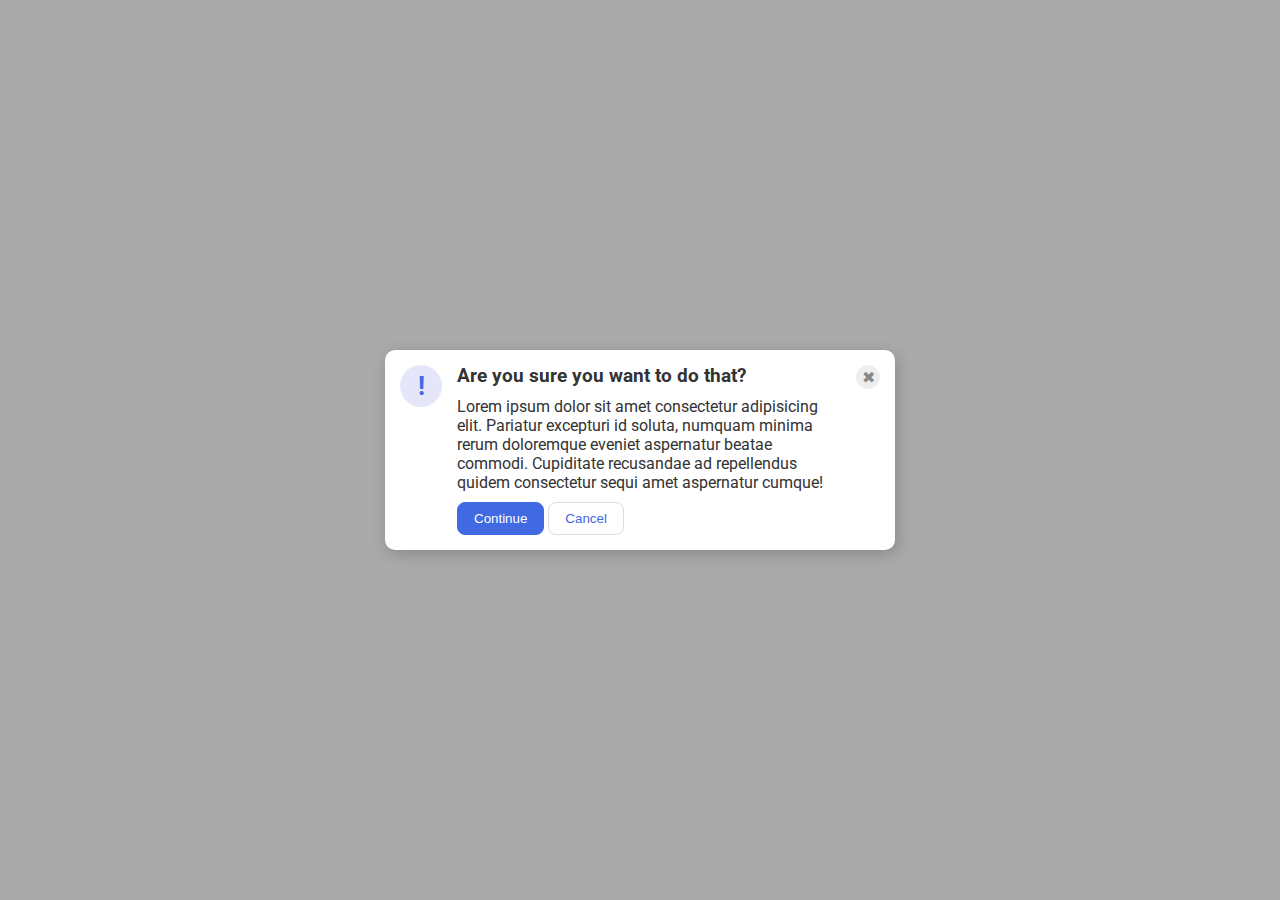
<file: flex/05-flex-modal/index.html>
<!DOCTYPE html>
<html lang="en">
  <head>
    <meta charset="UTF-8">
    <meta http-equiv="X-UA-Compatible" content="IE=edge">
    <meta name="viewport" content="width=device-width, initial-scale=1.0">
    <link rel="stylesheet" href="style.css">
    <title>Modal</title>
  </head>
  <body>
    <div class="modal">
      <div class="icon">!</div>

      <div class="flex">
        <div class="header"><h3>Are you sure you want to do that?</h3></div>
        <div class="text">Lorem ipsum dolor sit amet consectetur adipisicing elit. Pariatur excepturi id soluta, numquam minima rerum doloremque eveniet aspernatur beatae commodi. Cupiditate recusandae ad repellendus quidem consectetur sequi amet aspernatur cumque!</div>
        <div class="button-wrap">
          <button class="continue">Continue</button>
          <button class="cancel">Cancel</button>
        </div>
        
      </div>
      <button class="close-button">✖</button>
    </div>
  </body>
</html>
</file>
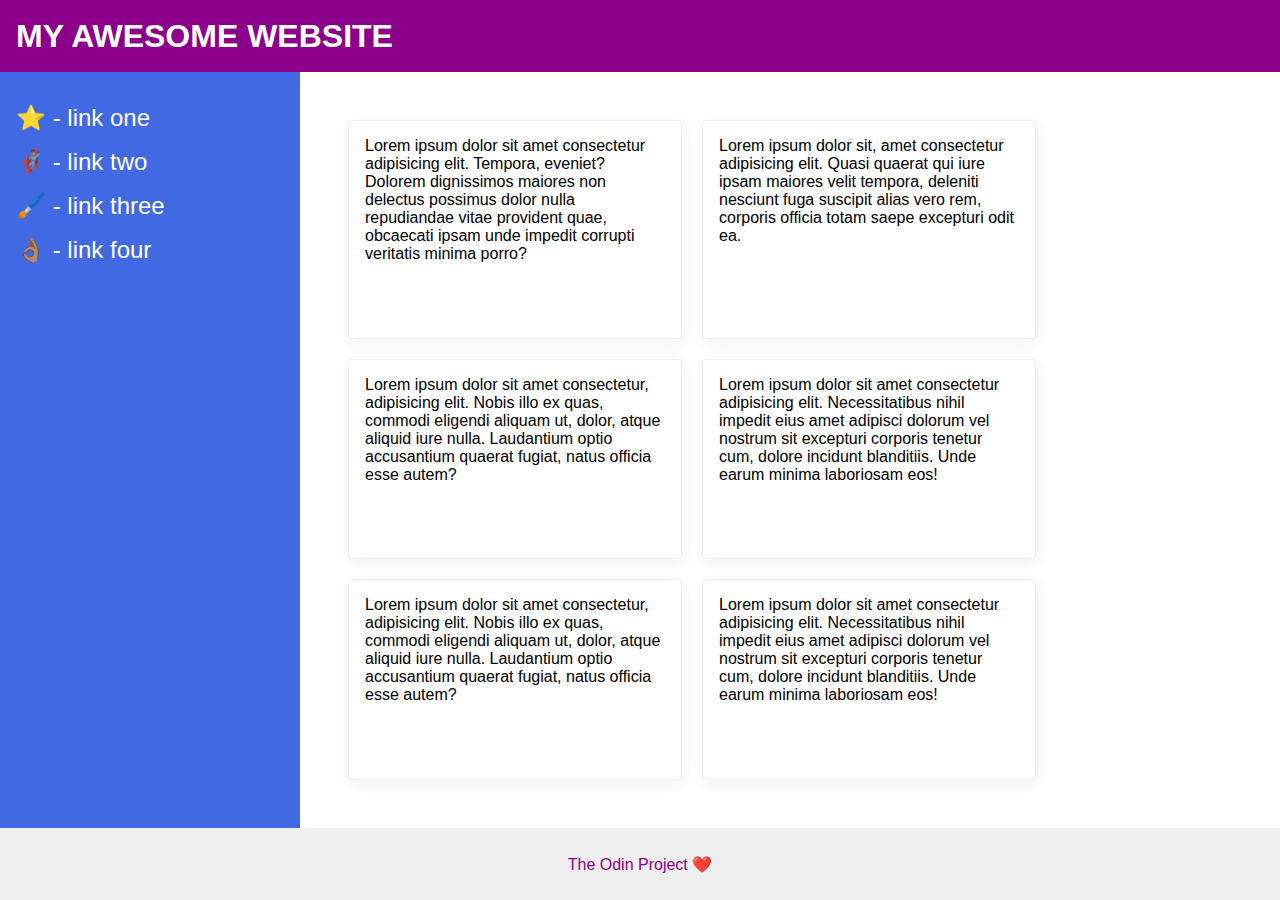
<file: flex/07-flex-layout-2/index.html>
<!DOCTYPE html>
<html lang="en">
  <head>
    <meta charset="UTF-8">
    <meta http-equiv="X-UA-Compatible" content="IE=edge">
    <meta name="viewport" content="width=device-width, initial-scale=1.0">
    <title>The Holy Grail</title>
    <link rel="stylesheet" href="style.css">
  </head>
  <body>
    <div class="header">
      MY AWESOME WEBSITE
    </div>
    
    <div class="main">
      <div class="sidebar">
        <ul>
          <li><a href="#">⭐ - link one</a></li>
          <li><a href="#">🦸🏽‍♂️ - link two</a></li>
          <li><a href="#">🖌️ - link three</a></li>
          <li><a href="#">👌🏽 - link four</a></li>
        </ul>
      </div>
  
      <div class="card-wrap">
        <div class="card">Lorem ipsum dolor sit amet consectetur adipisicing elit. Tempora, eveniet? Dolorem dignissimos maiores non delectus possimus dolor nulla repudiandae vitae provident quae, obcaecati ipsam unde impedit corrupti veritatis minima porro?</div>
        <div class="card">Lorem ipsum dolor sit, amet consectetur adipisicing elit. Quasi quaerat qui iure ipsam maiores velit tempora, deleniti nesciunt fuga suscipit alias vero rem, corporis officia totam saepe excepturi odit ea.</div>
        <div class="card">Lorem ipsum dolor sit amet consectetur, adipisicing elit. Nobis illo ex quas, commodi eligendi aliquam ut, dolor, atque aliquid iure nulla. Laudantium optio accusantium quaerat fugiat, natus officia esse autem?</div>
        <div class="card">Lorem ipsum dolor sit amet consectetur adipisicing elit. Necessitatibus nihil impedit eius amet adipisci dolorum vel nostrum sit excepturi corporis tenetur cum, dolore incidunt blanditiis. Unde earum minima laboriosam eos!</div>
        <div class="card">Lorem ipsum dolor sit amet consectetur, adipisicing elit. Nobis illo ex quas, commodi eligendi aliquam ut, dolor, atque aliquid iure nulla. Laudantium optio accusantium quaerat fugiat, natus officia esse autem?</div>
        <div class="card">Lorem ipsum dolor sit amet consectetur adipisicing elit. Necessitatibus nihil impedit eius amet adipisci dolorum vel nostrum sit excepturi corporis tenetur cum, dolore incidunt blanditiis. Unde earum minima laboriosam eos!</div>
      </div>
    </div>
    
    <div class="footer">
      The Odin Project ❤️
    </div>
  </body>
</html>
</file>
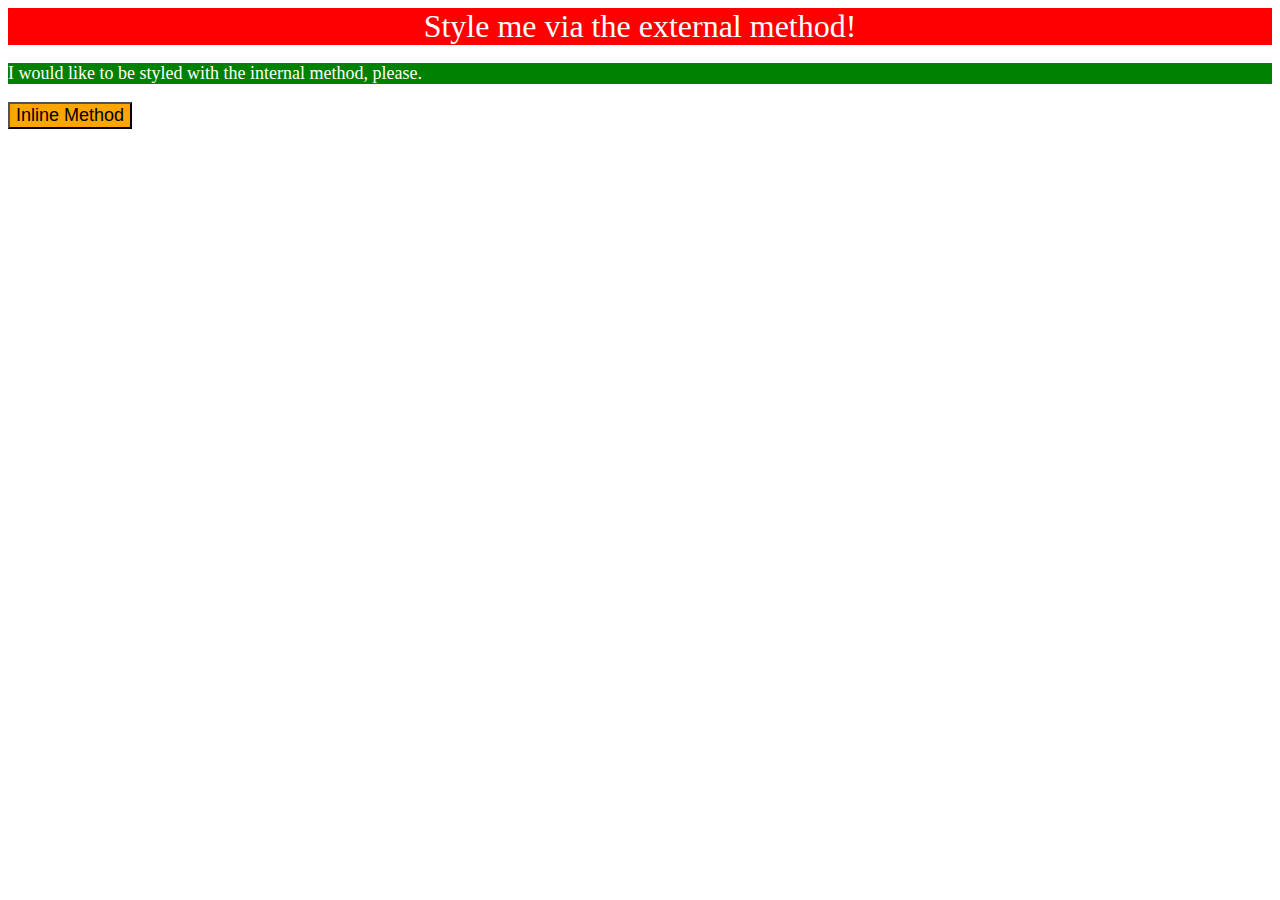
<file: foundations/01-css-methods/index.html>
<!DOCTYPE html>
<html lang="en">
  <head>
    <meta charset="UTF-8">
    <meta http-equiv="X-UA-Compatible" content="IE=edge">
    <meta name="viewport" content="width=device-width, initial-scale=1.0">
    <link rel="stylesheet" href="style.css">
    <title>Methods for Adding CSS</title>
    <style>
      p {
        background-color: green;
        color: white;
        font-size: 18px;
      }
    </style>
  </head>
  <body>
    <div>Style me via the external method!</div>
    <p>I would like to be styled with the internal method, please.</p>
    <button style="background-color: orange; font-size: 18px;">Inline Method</button>
  </body>
</html>
</file>
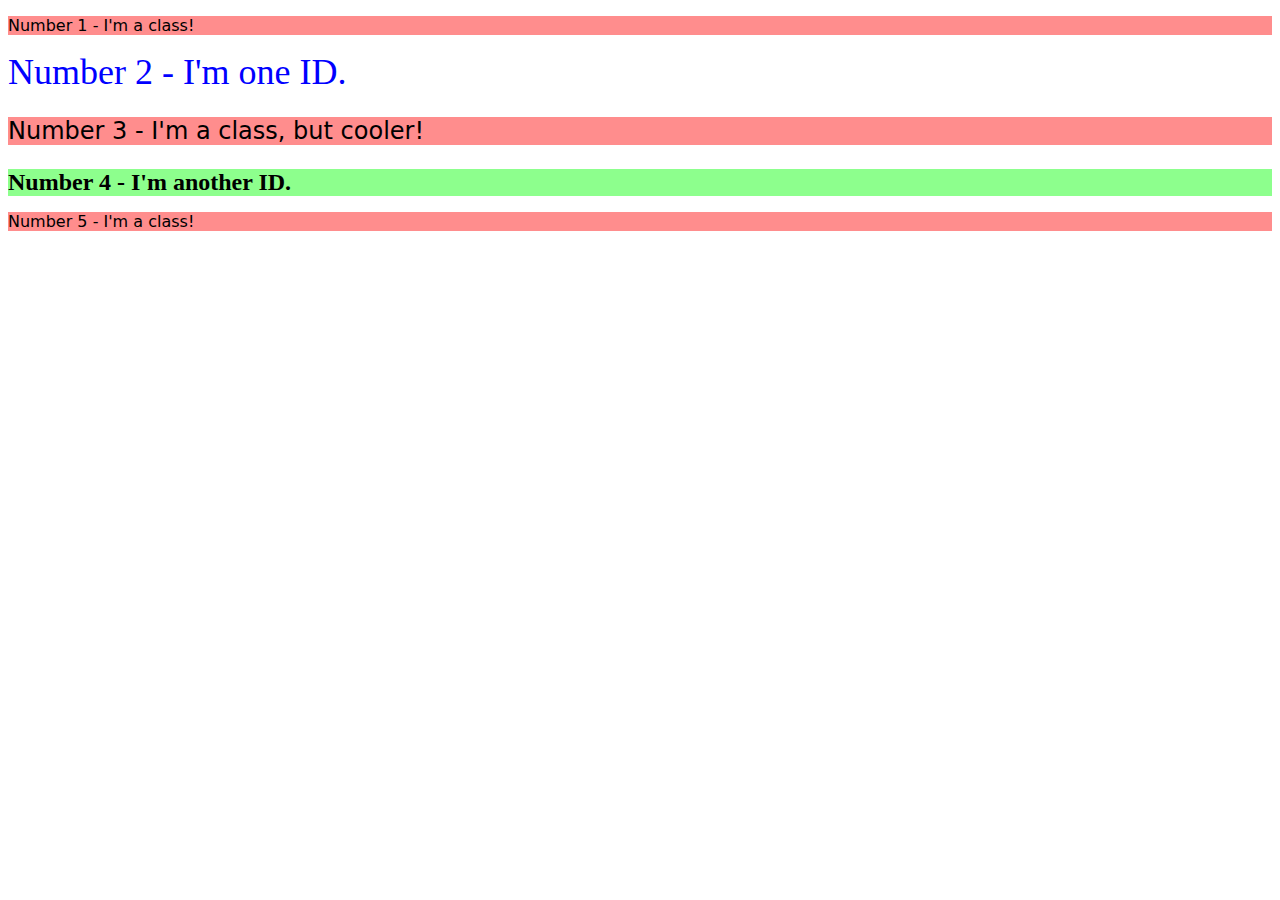
<file: foundations/02-class-id-selectors/index.html>
<!DOCTYPE html>
<html lang="en">
  <head>
    <meta charset="UTF-8">
    <meta http-equiv="X-UA-Compatible" content="IE=edge">
    <meta name="viewport" content="width=device-width, initial-scale=1.0">
    <title>Class and ID Selectors</title>
    <link rel="stylesheet" href="style.css">
  </head>
  <body>
    <p class="odd">Number 1 - I'm a class!</p>
    <div id="second">Number 2 - I'm one ID.</div>
    <p class="odd third">Number 3 - I'm a class, but cooler!</p>
    <div id="fourth">Number 4 - I'm another ID.</div>
    <p class="odd">Number 5 - I'm a class!</p>
  </body>
</html>
</file>
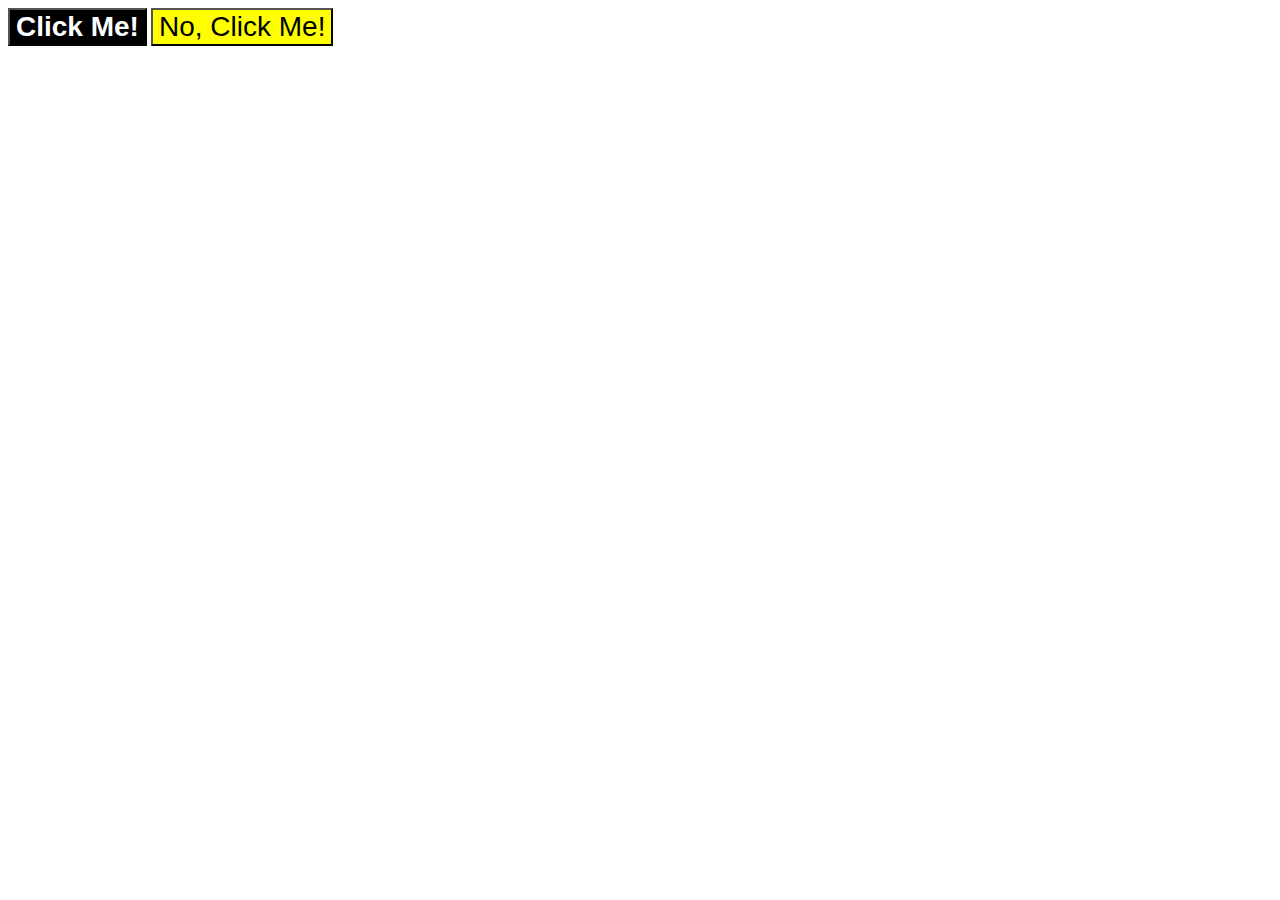
<file: foundations/03-grouping-selectors/index.html>
<!DOCTYPE html>
<html lang="en">
  <head>
    <meta charset="UTF-8">
    <meta http-equiv="X-UA-Compatible" content="IE=edge">
    <meta name="viewport" content="width=device-width, initial-scale=1.0">
    <title>Grouping Selectors</title>
    <link rel="stylesheet" href="style.css">
  </head>
  <body>
    <button class="first">Click Me!</button>
    <button class="second">No, Click Me!</button>
  </body>
</html>
</file>
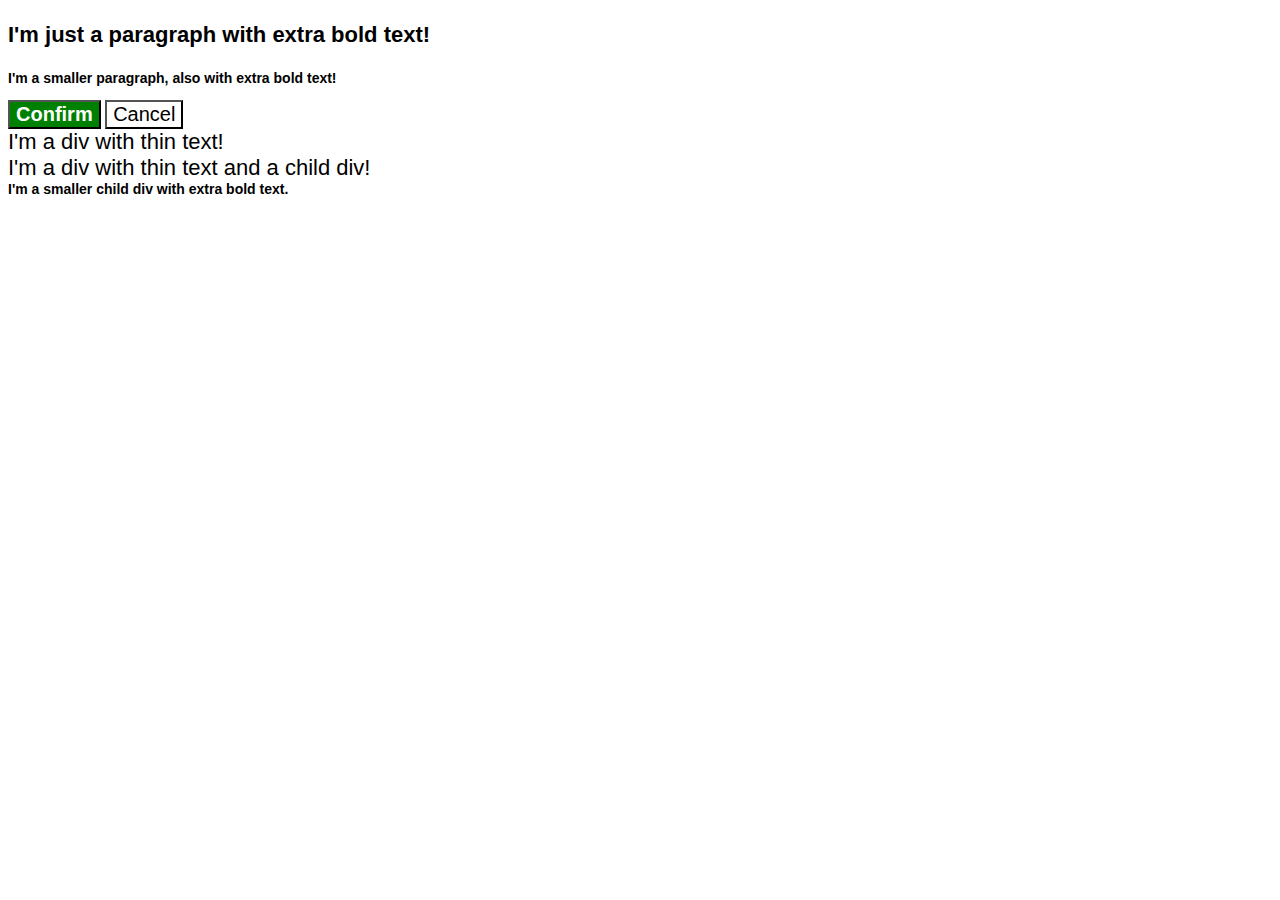
<file: foundations/06-cascade-fix/index.html>
<!DOCTYPE html>
<html lang="en">
  <head>
    <meta charset="UTF-8">
    <meta http-equiv="X-UA-Compatible" content="IE=edge">
    <meta name="viewport" content="width=device-width, initial-scale=1.0">
    <title>Fix the Cascade</title>
    <link rel="stylesheet" href="style.css">
  </head>
  <body>
    <p class="para">I'm just a paragraph with extra bold text!</p>
    <p class="para small-para">I'm a smaller paragraph, also with extra bold text!</p>

    <button id="confirm-button" class="button confirm">Confirm</button>
    <button id="cancel-button" class="button cancel">Cancel</button>

    <div class="text">I'm a div with thin text!</div>
    <div class="text">I'm a div with thin text and a child div!
      <div class="text child">I'm a smaller child div with extra bold text.</div>
    </div> 
  </body>
</html>
</file>
<file: flex/05-flex-modal/style.css>
@import url('https://fonts.googleapis.com/css2?family=Roboto:wght@400;700&display=swap');

html, body {
  height: 100%;
}

body {
  font-family: Roboto, sans-serif;
  margin: 0;
  background: #aaa;
  color: #333;
  /* I'll give you this one for free lol */
  display: flex;
  align-items: center;
  justify-content: center;
}

.modal {
  background: white;
  width: 480px;
  border-radius: 10px;
  box-shadow: 2px 4px 16px rgba(0,0,0,.2);
  display: flex;
  padding: 15px;
  gap: 15px;
}

.icon {
  color: royalblue;
  font-size: 26px;
  font-weight: 700;
  background: lavender;
  width: 42px;
  height: 42px;
  border-radius: 50%;
  display: flex;
  align-items: center;
  justify-content: center;
  flex: auto;
  flex-shrink: 0;
}

.close-button {
  background: #eee;
  border-radius: 50%;
  color: #888;
  font-weight: 400;
  font-size: 16px;
  height: 24px;
  width: 24px;
  display: flex;
  align-items: center;
  justify-content: center;
  border: 1px solid #eee;
  padding: 0;
  flex-shrink: 0;
}

button {
  cursor: pointer;
  padding: 8px 16px;
  border-radius: 8px;
}

button.continue {
  background: royalblue;
  border: 1px solid royalblue;
  color: white;
}

button.cancel {
  background: white;
  border: 1px solid #ddd;
  color: royalblue;
}

.flex {
  display: flex;
  flex-direction: column;
  gap: 10px;
}

h3 {
  margin: 0;
}
</file>
<file: flex/07-flex-layout-2/style.css>
body {
  font-family: -apple-system, BlinkMacSystemFont, 'Segoe UI', Roboto, Oxygen, Ubuntu, Cantarell, 'Open Sans', 'Helvetica Neue', sans-serif;
  margin: 0;
  min-height: 100vh;
  display: flex;
  flex-direction: column;
  justify-content: space-between;
}

.header {
  height: 72px;
  background: darkmagenta;
  color: white;
  font-size: 32px;
  font-weight: 900;
  display: flex;
  align-items: center;
  padding: 0 16px;
}

.footer {
  height: 72px;
  background: #eee;
  color: darkmagenta;
  display: flex;
  align-items: center;
  justify-content: center;

}

.sidebar {
  width: 300px;
  background: royalblue;
  box-sizing: border-box;
  flex-shrink: 0;
  padding: 16px;
}

.card {
  border: 1px solid #eee;
  box-shadow: 2px 4px 16px rgba(0,0,0,.06);
  border-radius: 4px;
  padding: 16px;

  width: 300px;
}

.card-wrap {
  display: flex;
  flex-wrap: wrap;
  padding: 48px;
  gap: 20px;
}

.main {
  display: flex;
  height: 100%;
  flex: 1;
}

ul {
  list-style-type: none;
  padding: 0;
  display: flex;
  flex-direction: column;
  gap: 16px;
}

a {
  text-decoration: none;
  color: #fff;
  font-size: 24px;
  margin-bottom: 16px;
}
</file>
<file: foundations/01-css-methods/style.css>
div {
    background-color: red;
    color: white;
    font-size: 32px;
    text-align: center;
}
</file>
<file: foundations/02-class-id-selectors/style.css>
.odd {
    background-color: #ff8d8d;
    font-family: 'Verdana', 'DejaVu Sans', sans-serif;
}

.third {
    font-size: 24px;
}

#second {
    font-size: 36px;
    color: #0000ff;
}

#fourth {
    font-weight: 700;
    background-color: #8dff8d;
    font-size: 24px;
}
</file>
<file: foundations/03-grouping-selectors/style.css>
.first {
    background-color: #000;
    color: #fff;
    font-weight: 700;
}

.second {
    background-color: yellow;
}

.first, .second {
    font-size: 28px;
    font-family: 'Helvetica', 'New Times Roman', sans-serif;
}
</file>
<file: foundations/06-cascade-fix/style.css>
body {
  font-family: Arial, Helvetica, sans-serif;
}

.para,
.small-para {
  color: hsl(0, 0%, 0%);
  font-weight: 800;
}

.para {
  font-size: 22px;
}

.small-para {
  font-size: 14px;
  font-weight: 800;
}

.button {
  background-color: rgb(255, 255, 255);
  color: rgb(0, 0, 0);
  font-size: 20px;
}

.confirm {
  background: green;
  color: white;
  font-weight: bold;
} 


div.text {
  color: rgb(0, 0, 0);
  font-size: 22px;
  font-weight: 100;
}

div.child {
  color: rgb(0, 0, 0);
  font-weight: 800;
  font-size: 14px;
}
</file>
